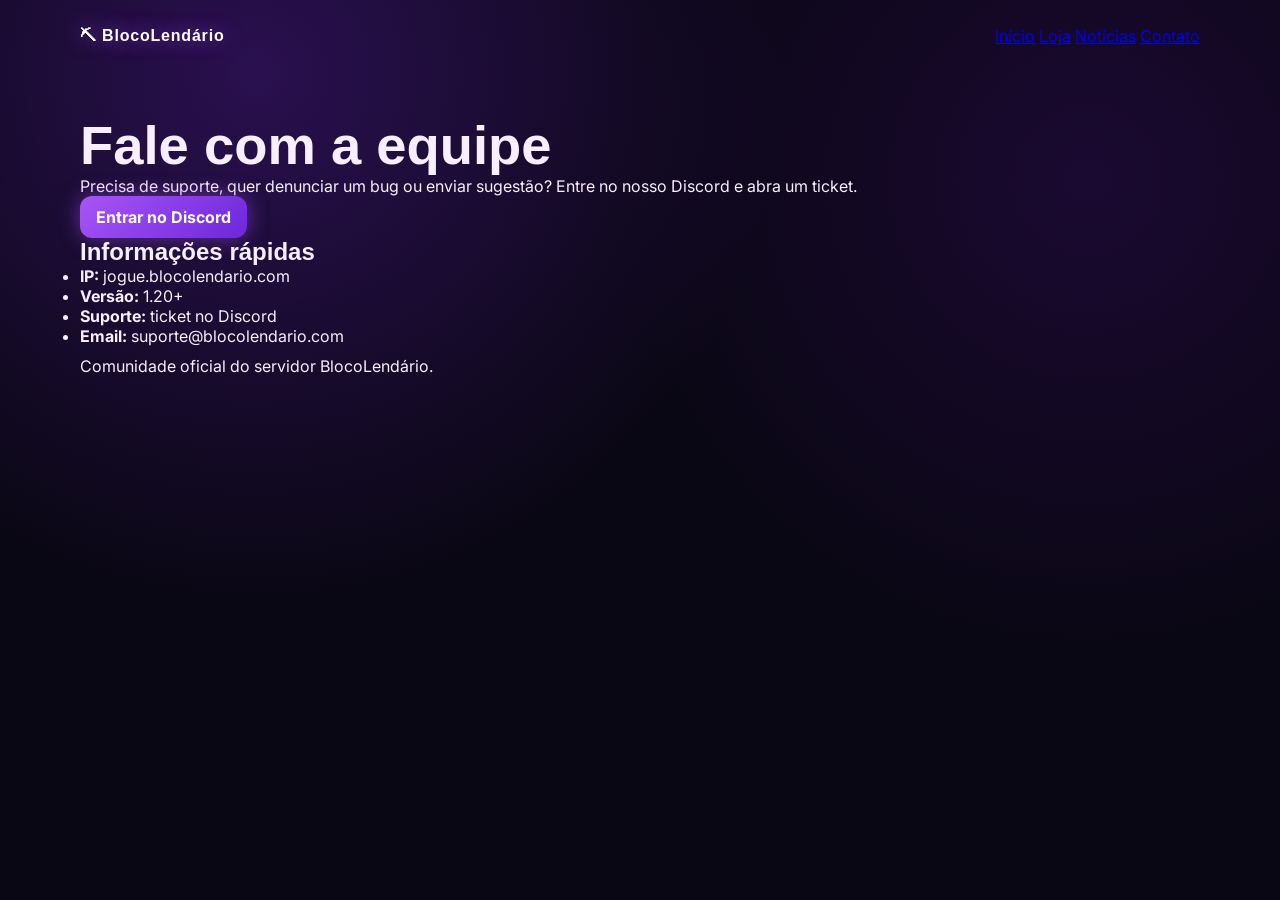
<file: contato.html>
<!DOCTYPE html>
<html lang="pt-BR">
  <head>
    <meta charset="UTF-8" />
    <meta name="viewport" content="width=device-width, initial-scale=1.0" />
    <title>Contato | BlocoLendário</title>
    <link rel="preconnect" href="https://fonts.googleapis.com" />
    <link rel="preconnect" href="https://fonts.gstatic.com" crossorigin />
    <link
      href="https://fonts.googleapis.com/css2?family=Press+Start+2P&family=Inter:wght@400;600;700;800&display=swap"
      rel="stylesheet"
    />
    <link rel="stylesheet" href="styles.css" />
  </head>
  <body>
    <header class="site-header">
      <div class="container nav-wrap">
        <a class="logo" href="index.html">⛏ BlocoLendário</a>
        <button class="menu-toggle" aria-label="Abrir menu">☰</button>
        <nav class="main-nav">
          <a href="index.html">Início</a>
          <a href="loja.html">Loja</a>
          <a href="noticias.html">Notícias</a>
          <a class="active" href="contato.html">Contato</a>
        </nav>
      </div>
    </header>

    <main class="section">
      <div class="container contact-grid">
        <section class="contact-card pixel-border">
          <h1 class="section-title">Fale com a equipe</h1>
          <p>
            Precisa de suporte, quer denunciar um bug ou enviar sugestão? Entre no nosso Discord e
            abra um ticket.
          </p>
          <a class="btn btn-primary" href="https://discord.gg/blocolendario" target="_blank" rel="noopener">Entrar no Discord</a>
        </section>

        <section class="contact-card pixel-border">
          <h2>Informações rápidas</h2>
          <ul>
            <li><strong>IP:</strong> jogue.blocolendario.com</li>
            <li><strong>Versão:</strong> 1.20+</li>
            <li><strong>Suporte:</strong> ticket no Discord</li>
            <li><strong>Email:</strong> suporte@blocolendario.com</li>
          </ul>
        </section>
      </div>
    </main>

    <footer class="site-footer">
      <div class="container footer-wrap">
        <p>Comunidade oficial do servidor BlocoLendário.</p>
      </div>
    </footer>

    <script src="script.js"></script>
  </body>
</html>
</file>
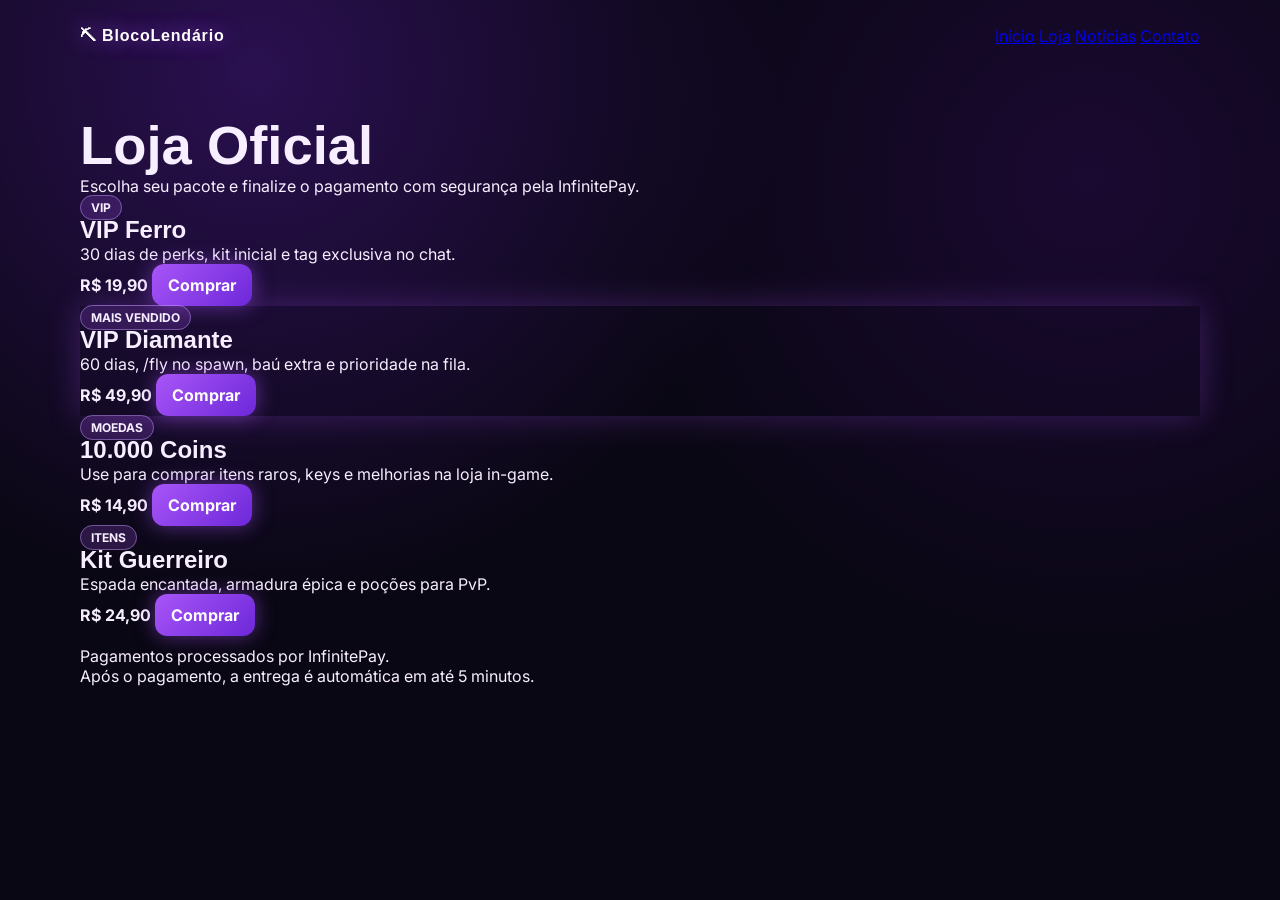
<file: loja.html>
<!DOCTYPE html>
<html lang="pt-BR">
  <head>
    <meta charset="UTF-8" />
    <meta name="viewport" content="width=device-width, initial-scale=1.0" />
    <title>Loja | BlocoLendário</title>
    <link rel="preconnect" href="https://fonts.googleapis.com" />
    <link rel="preconnect" href="https://fonts.gstatic.com" crossorigin />
    <link
      href="https://fonts.googleapis.com/css2?family=Press+Start+2P&family=Inter:wght@400;600;700;800&display=swap"
      rel="stylesheet"
    />
    <link rel="stylesheet" href="styles.css" />
  </head>
  <body>
    <header class="site-header">
      <div class="container nav-wrap">
        <a class="logo" href="index.html">⛏ BlocoLendário</a>
        <button class="menu-toggle" aria-label="Abrir menu">☰</button>
        <nav class="main-nav">
          <a href="index.html">Início</a>
          <a class="active" href="loja.html">Loja</a>
          <a href="noticias.html">Notícias</a>
          <a href="contato.html">Contato</a>
        </nav>
      </div>
    </header>

    <main class="section">
      <div class="container">
        <h1 class="section-title">Loja Oficial</h1>
        <p class="section-subtitle">
          Escolha seu pacote e finalize o pagamento com segurança pela InfinitePay.
        </p>

        <div class="product-grid">
          <article class="product-card pixel-border">
            <span class="badge">VIP</span>
            <h2>VIP Ferro</h2>
            <p>30 dias de perks, kit inicial e tag exclusiva no chat.</p>
            <strong>R$ 19,90</strong>
            <a class="btn btn-primary" href="https://checkout.infinitepay.io/blocolendario-vip-ferro" target="_blank" rel="noopener">Comprar</a>
          </article>

          <article class="product-card pixel-border featured">
            <span class="badge">MAIS VENDIDO</span>
            <h2>VIP Diamante</h2>
            <p>60 dias, /fly no spawn, baú extra e prioridade na fila.</p>
            <strong>R$ 49,90</strong>
            <a class="btn btn-primary" href="https://checkout.infinitepay.io/blocolendario-vip-diamante" target="_blank" rel="noopener">Comprar</a>
          </article>

          <article class="product-card pixel-border">
            <span class="badge">MOEDAS</span>
            <h2>10.000 Coins</h2>
            <p>Use para comprar itens raros, keys e melhorias na loja in-game.</p>
            <strong>R$ 14,90</strong>
            <a class="btn btn-primary" href="https://checkout.infinitepay.io/blocolendario-coins-10k" target="_blank" rel="noopener">Comprar</a>
          </article>

          <article class="product-card pixel-border">
            <span class="badge">ITENS</span>
            <h2>Kit Guerreiro</h2>
            <p>Espada encantada, armadura épica e poções para PvP.</p>
            <strong>R$ 24,90</strong>
            <a class="btn btn-primary" href="https://checkout.infinitepay.io/blocolendario-kit-guerreiro" target="_blank" rel="noopener">Comprar</a>
          </article>
        </div>
      </div>
    </main>

    <footer class="site-footer">
      <div class="container footer-wrap">
        <p>Pagamentos processados por InfinitePay.</p>
        <p>Após o pagamento, a entrega é automática em até 5 minutos.</p>
      </div>
    </footer>

    <script src="script.js"></script>
  </body>
</html>
</file>
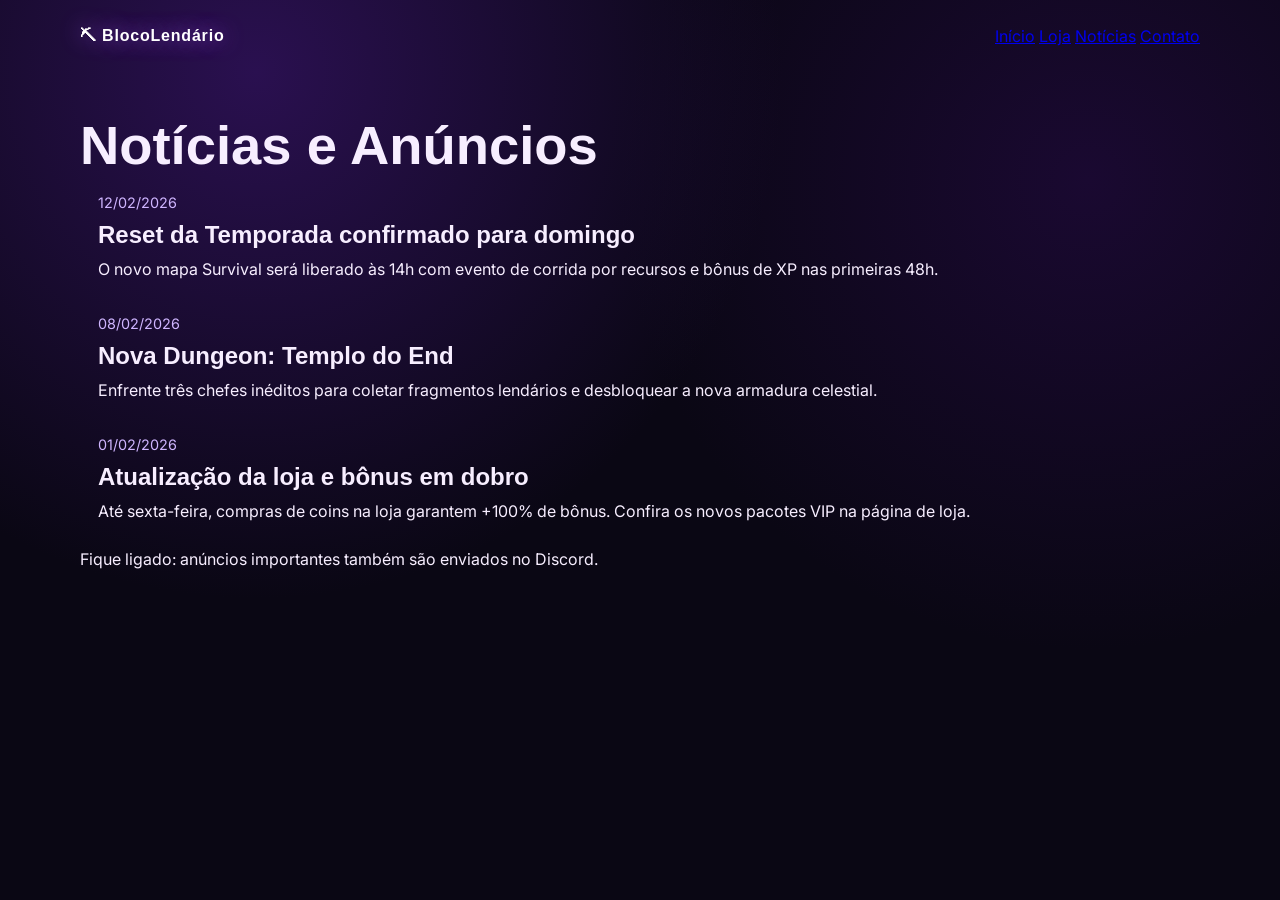
<file: noticias.html>
<!DOCTYPE html>
<html lang="pt-BR">
  <head>
    <meta charset="UTF-8" />
    <meta name="viewport" content="width=device-width, initial-scale=1.0" />
    <title>Notícias | BlocoLendário</title>
    <link rel="preconnect" href="https://fonts.googleapis.com" />
    <link rel="preconnect" href="https://fonts.gstatic.com" crossorigin />
    <link
      href="https://fonts.googleapis.com/css2?family=Press+Start+2P&family=Inter:wght@400;600;700;800&display=swap"
      rel="stylesheet"
    />
    <link rel="stylesheet" href="styles.css" />
  </head>
  <body>
    <header class="site-header">
      <div class="container nav-wrap">
        <a class="logo" href="index.html">⛏ BlocoLendário</a>
        <button class="menu-toggle" aria-label="Abrir menu">☰</button>
        <nav class="main-nav">
          <a href="index.html">Início</a>
          <a href="loja.html">Loja</a>
          <a class="active" href="noticias.html">Notícias</a>
          <a href="contato.html">Contato</a>
        </nav>
      </div>
    </header>

    <main class="section">
      <div class="container">
        <h1 class="section-title">Notícias e Anúncios</h1>
        <div class="news-list">
          <article class="news-card pixel-border">
            <span>12/02/2026</span>
            <h2>Reset da Temporada confirmado para domingo</h2>
            <p>
              O novo mapa Survival será liberado às 14h com evento de corrida por recursos e
              bônus de XP nas primeiras 48h.
            </p>
          </article>

          <article class="news-card pixel-border">
            <span>08/02/2026</span>
            <h2>Nova Dungeon: Templo do End</h2>
            <p>
              Enfrente três chefes inéditos para coletar fragmentos lendários e desbloquear a nova
              armadura celestial.
            </p>
          </article>

          <article class="news-card pixel-border">
            <span>01/02/2026</span>
            <h2>Atualização da loja e bônus em dobro</h2>
            <p>
              Até sexta-feira, compras de coins na loja garantem +100% de bônus. Confira os novos
              pacotes VIP na página de loja.
            </p>
          </article>
        </div>
      </div>
    </main>

    <footer class="site-footer">
      <div class="container footer-wrap">
        <p>Fique ligado: anúncios importantes também são enviados no Discord.</p>
      </div>
    </footer>

    <script src="script.js"></script>
  </body>
</html>
</file>
<file: styles.css>
:root {
  --bg: #0a0714;
  --surface: rgba(255, 255, 255, 0.08);
  --surface-strong: rgba(255, 255, 255, 0.14);
  --text: #f7eeff;
  --muted: #bcadd9;
  --primary: #a855f7;
  --primary-2: #6d28d9;
  --line: rgba(194, 139, 255, 0.45);
}

* {
  box-sizing: border-box;
  margin: 0;
  padding: 0;
}

html {
  scroll-behavior: smooth;
}

body {
  font-family: Inter, sans-serif;
  color: var(--text);
  background: radial-gradient(circle at 20% 8%, #2a1050 0%, transparent 40%),
    radial-gradient(circle at 85% 20%, #1a0931 0%, transparent 36%), var(--bg);
  min-height: 100vh;
  overflow-x: hidden;
}

.container {
  width: min(1120px, 92%);
  margin: 0 auto;
}

.bg-orb {
  position: fixed;
  width: 320px;
  height: 320px;
  border-radius: 50%;
  filter: blur(90px);
  z-index: -1;
}

.orb-a {
  left: -90px;
  top: -120px;
  background: #8b38ff;
}

.orb-b {
  right: -100px;
  top: 120px;
  background: #6022d1;
}

.glass {
  background: var(--surface);
  border: 1px solid var(--line);
  border-radius: 18px;
  backdrop-filter: blur(12px);
  -webkit-backdrop-filter: blur(12px);
  box-shadow: 0 10px 35px rgba(8, 3, 20, 0.4);
}

.header {
  position: sticky;
  top: 10px;
  z-index: 20;
  width: min(1120px, 96%);
  margin: 10px auto 0;
}

.nav-wrap {
  min-height: 72px;
  display: flex;
  align-items: center;
  justify-content: space-between;
  gap: 10px;
}

.logo {
  text-decoration: none;
  font-family: Orbitron, sans-serif;
  color: #fff;
  font-weight: 800;
  letter-spacing: 0.8px;
  text-shadow: 0 0 20px rgba(168, 85, 247, 0.8);
}

.nav-links {
  display: flex;
  gap: 6px;
}

.nav-links a {
  text-decoration: none;
  color: var(--text);
  padding: 10px 12px;
  border-radius: 10px;
  transition: 0.25s ease;
}

.nav-links a:hover {
  background: var(--surface-strong);
  box-shadow: 0 0 20px rgba(168, 85, 247, 0.45);
}

.menu-toggle {
  display: none;
  border: 1px solid var(--line);
  border-radius: 10px;
  background: transparent;
  color: #fff;
  padding: 7px 10px;
}

.hero {
  padding: 90px 0 30px;
  display: grid;
  grid-template-columns: 1.35fr 1fr;
  gap: 18px;
  align-items: center;
}

.tag {
  color: #d9c0ff;
  font-weight: 700;
  margin-bottom: 12px;
}

h1,
h2,
h3 {
  font-family: Orbitron, sans-serif;
}

h1 {
  font-size: clamp(2rem, 4.8vw, 3.4rem);
  line-height: 1.1;
}

h1 span {
  color: #e4b8ff;
  text-shadow: 0 0 20px rgba(168, 85, 247, 0.75);
}

.hero-content p {
  margin: 16px 0 20px;
  color: var(--muted);
  line-height: 1.6;
  max-width: 620px;
}

.hero-actions {
  display: flex;
  flex-wrap: wrap;
  gap: 10px;
}

.hero-highlight {
  padding: 20px;
  text-align: center;
  display: grid;
  gap: 10px;
  justify-items: center;
}

.hero-highlight img {
  width: min(250px, 100%);
  max-height: 300px;
  object-fit: contain;
  filter: drop-shadow(0 0 18px rgba(168, 85, 247, 0.6));
}

.section {
  padding: 44px 0 10px;
}

.section-head {
  margin-bottom: 16px;
}

.section-head p {
  margin-top: 8px;
  color: var(--muted);
}

.cards-grid,
.news-grid {
  display: grid;
  gap: 16px;
}

.cards-grid {
  grid-template-columns: repeat(auto-fit, minmax(240px, 1fr));
}

.news-grid {
  grid-template-columns: repeat(auto-fit, minmax(230px, 1fr));
}

.vip-card,
.news-card {
  padding: 18px;
  display: grid;
  gap: 10px;
  transition: transform 0.2s ease, box-shadow 0.2s ease, border-color 0.2s ease;
}

.vip-card:hover,
.news-card:hover,
.server-box:hover {
  transform: translateY(-4px);
  border-color: rgba(207, 155, 255, 0.95);
  box-shadow: 0 0 28px rgba(168, 85, 247, 0.42);
}

.vip-card img {
  width: 100%;
  height: 220px;
  object-fit: contain;
  border-radius: 14px;
  background: linear-gradient(145deg, rgba(168, 85, 247, 0.16), rgba(109, 40, 217, 0.06));
}

.vip-card strong {
  font-size: 1.4rem;
  color: #f0d7ff;
  text-shadow: 0 0 12px rgba(168, 85, 247, 0.6);
}

.badge {
  width: fit-content;
  font-size: 0.75rem;
  font-weight: 700;
  border-radius: 999px;
  padding: 4px 10px;
  background: rgba(168, 85, 247, 0.2);
  border: 1px solid rgba(203, 159, 255, 0.45);
}

.badge.hot {
  background: linear-gradient(120deg, #f0a6ff, #8d4cff);
  color: #fff;
  box-shadow: 0 0 14px rgba(232, 157, 255, 0.65);
}

.featured {
  box-shadow: 0 0 30px rgba(168, 85, 247, 0.28);
}

.news-card span {
  color: #cfb5ff;
  font-size: 0.9rem;
}

.server-box {
  padding: 22px;
  display: flex;
  align-items: center;
  justify-content: space-between;
  gap: 14px;
  transition: transform 0.2s ease, box-shadow 0.2s ease, border-color 0.2s ease;
}

#server-ip {
  font-size: clamp(1.25rem, 3vw, 1.8rem);
  font-weight: 800;
  color: #f3ddff;
}

.btn {
  text-decoration: none;
  border: 0;
  border-radius: 12px;
  padding: 11px 16px;
  font-weight: 700;
  display: inline-flex;
  align-items: center;
  justify-content: center;
  cursor: pointer;
}

.btn-primary {
  color: #fff;
  background: linear-gradient(135deg, var(--primary), var(--primary-2));
  box-shadow: 0 0 20px rgba(168, 85, 247, 0.5);
  transition: transform 0.2s ease, box-shadow 0.2s ease;
}

.btn-primary:hover {
  transform: translateY(-1px);
  box-shadow: 0 0 30px rgba(168, 85, 247, 0.8);
}

.btn-secondary {
  color: #f9efff;
  background: rgba(255, 255, 255, 0.03);
  border: 1px solid var(--line);
}

.footer {
  padding: 28px 0;
  text-align: center;
  color: var(--muted);
}

@media (max-width: 900px) {
  .hero {
    grid-template-columns: 1fr;
  }

  .menu-toggle {
    display: inline-block;
  }

  .nav-links {
    display: none;
    position: absolute;
    top: 78px;
    left: 2%;
    right: 2%;
    padding: 10px;
    border-radius: 12px;
    border: 1px solid var(--line);
    background: rgba(10, 7, 20, 0.96);
    flex-direction: column;
  }

  .nav-links.open {
    display: flex;
  }

  .server-box {
    flex-direction: column;
    align-items: flex-start;
  }
}
</file>
